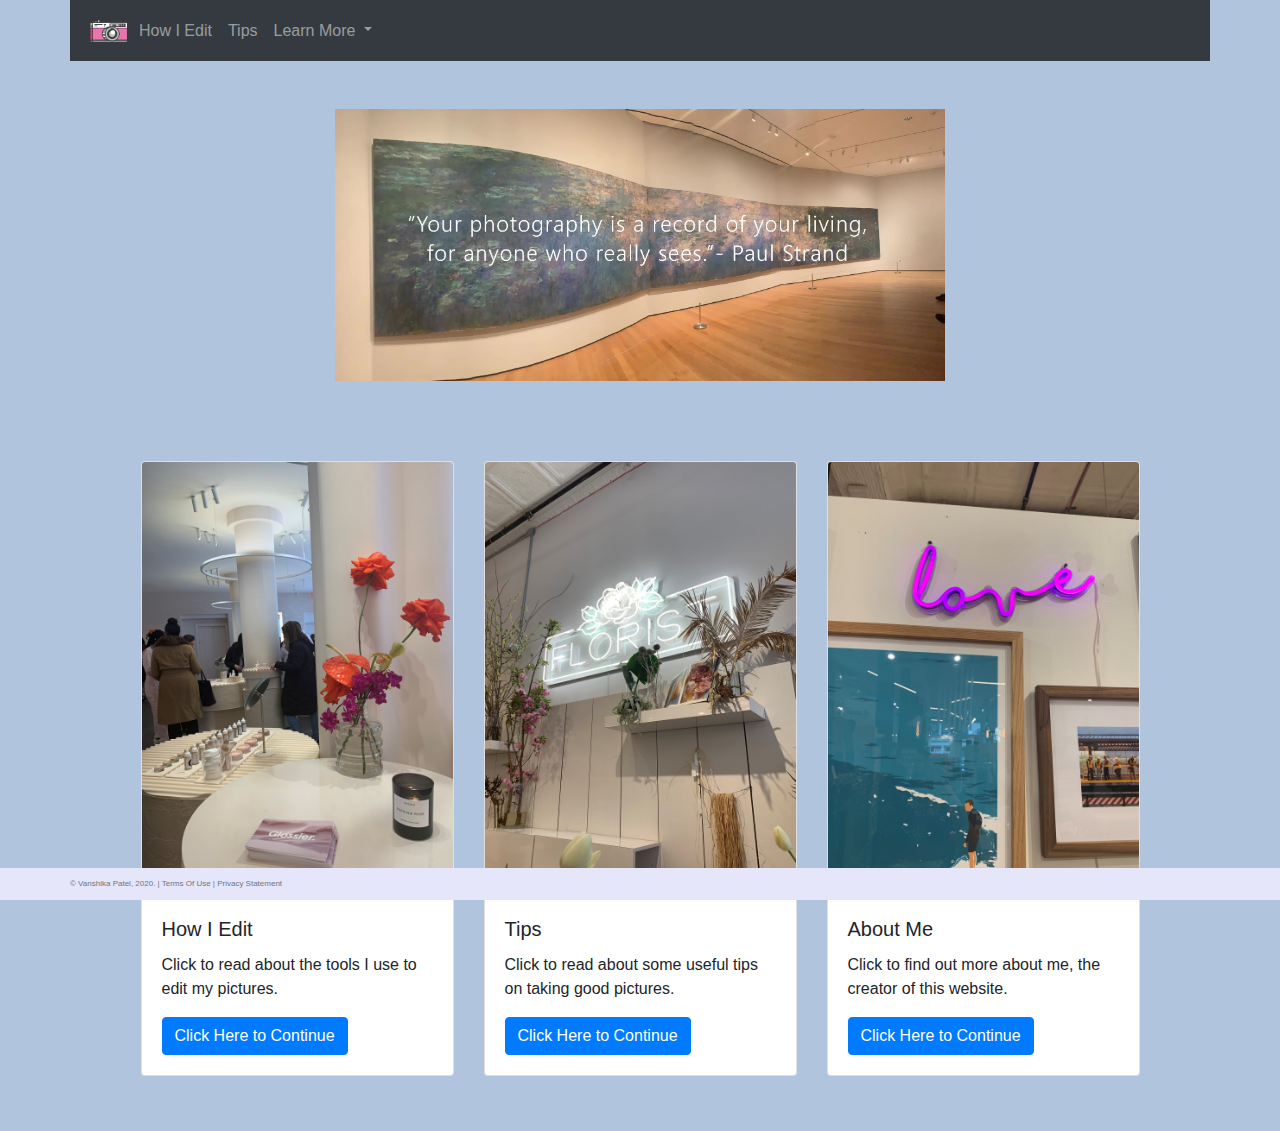
<file: index.html>
<!-- DEVELOPER: Vanshika Patel, IS117-002, Spring 2020-->

<!DOCTYPE html>
<html lang="en">

<head>
    <meta charset="UTF-8">
    <title>vanshika's website</title>
    <link rel="stylesheet"
          href="https://stackpath.bootstrapcdn.com/bootstrap/4.4.1/css/bootstrap.min.css"
          integrity="sha384-Vkoo8x4CGsO3+Hhxv8T/Q5PaXtkKtu6ug5TOeNV6gBiFeWPGFN9MuhOf23Q9Ifjh"
          crossorigin="anonymous">
    <link href="css/main.css" rel="stylesheet">
</head>

<body>

<div class="container">
    <div class="row">
        <nav class="navbar navbar-expand-md justify-content-start bg-dark
        navbar-dark col-12 ">

            <!-- Brand -->
            <a href="index.html"><img src="images/camera.jpg" alt="camera icon" width="45" height="45"></a>

            <!-- Responsive Button for the smaller menu -->
            <button class="navbar-toggler" type="button"
                    data-toggle="collapse" data-target="#collapsibleNavbar">
                <span class="navbar-toggler-icon"></span>
            </button>

            <!-- Links -->
            <div class="collapse navbar-collapse" id="collapsibleNavbar">
                <ul class="navbar-nav">
                    <li class="nav-item">
                        <a class="nav-link" href="edit.html">How I Edit</a>
                    </li>
                    <li class="nav-item">
                        <a class="nav-link" href="tips.html">Tips</a>
                    </li>

                    <!-- Dropdown -->
                    <li class="nav-item dropdown">
                        <a class="nav-link dropdown-toggle" href="#" id="navbardrop" data-toggle="dropdown">
                            Learn More
                        </a>
                        <div class="dropdown-menu">
                            <a class="dropdown-item" href="about.html">About Me</a>
                            <a class="dropdown-item" href="contact.html">Contact Me</a>
                        </div>

                    </li>
                </ul>
            </div>
        </nav>
    </div>

<br>
<br>

    <div class="img-box">
        <img class="center-fit" src="images/jumbotron.jpg" alt="art museum">
    </div>

    <br>

    <div class="card-deck">
        <div class="card">
            <img class="card-img-top" src="images/card1.jpg"  alt="flowers" href="content_1.html">
            <div class="card-body">
                <h5 class="card-title">How I Edit</h5>
                <p class="card-text">Click to read about the tools I use to edit my pictures.</p>
                <p class="card-text"><small class="text-muted"></small></p>
                <a href="edit.html" class="btn btn-primary">Click Here to Continue</a>
            </div>
        </div>

        <div class="card">
            <img class="card-img-top" src="images/card2.jpg"  alt="florist sign">
            <div class="card-body">
                <h5 class="card-title">Tips</h5>
                <p class="card-text">Click to read about some useful tips on taking good pictures.</p>
                <p class="card-text"><small class="text-muted"></small></p>
                <a href="tips.html" class="btn btn-primary">Click Here to Continue</a>
            </div>
        </div>

        <div class="card">
            <img class="card-img-top" src="images/card3.jpg"  alt="love sign">
            <div class="card-body">
                <h5 class="card-title">About Me</h5>
                <p class="card-text">Click to find out more about me, the creator of this website.</p>
                <p class="card-text"><small class="text-muted"></small></p>
                <a href="about.html" class="btn btn-primary">Click Here to Continue</a>
            </div>
        </div>
    </div>
</div>

<footer class="footer page-footer font-small ">
    <div class="container">
        <div class="row">
            <span class="text-muted">&copy; Vanshika Patel, 2020. |  Terms Of Use  |  Privacy Statement</span>
        </div>
    </div>
</footer>
</div>

<script src="https://code.jquery.com/jquery-3.4.1.slim.min.js"
        integrity="sha384-J6qa4849blE2+poT4WnyKhv5vZF5SrPo0iEjwBvKU7imGFAV0wwj1yYfoRSJoZ+n"
        crossorigin="anonymous"></script>
<script src="https://cdn.jsdelivr.net/npm/popper.js@1.16.0/dist/umd/popper.min.js"
        integrity="sha384-Q6E9RHvbIyZFJoft+2mJbHaEWldlvI9IOYy5n3zV9zzTtmI3UksdQRVvoxMfooAo"
        crossorigin="anonymous"></script>
<script src="https://stackpath.bootstrapcdn.com/bootstrap/4.4.1/js/bootstrap.min.js"
        integrity="sha384-wfSDF2E50Y2D1uUdj0O3uMBJnjuUD4Ih7YwaYd1iqfktj0Uod8GCExl3Og8ifwB6"
        crossorigin="anonymous"></script>

</body>
</html>
</file>
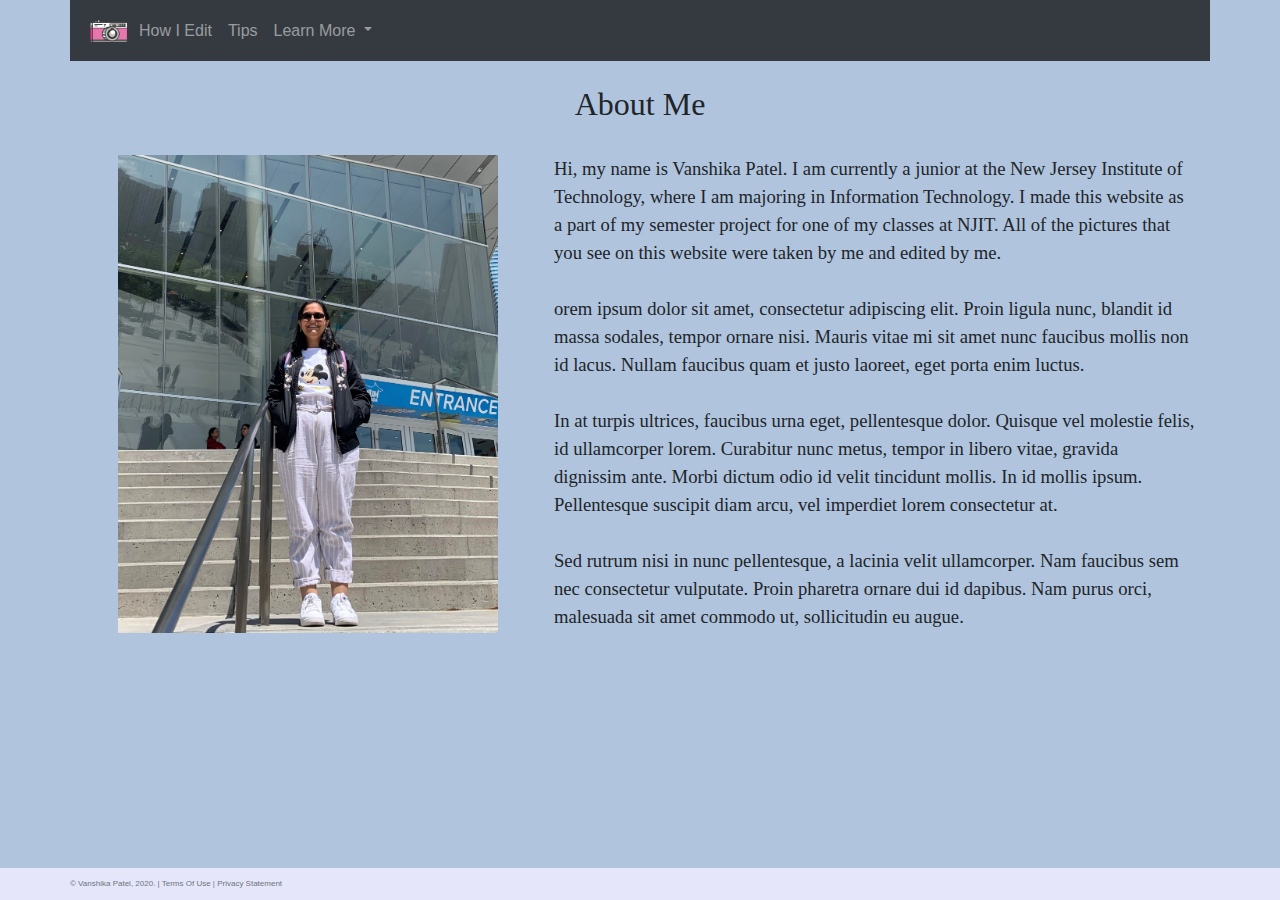
<file: about.html>
<!-- DEVELOPER: Vanshika Patel, IS117-002, Spring 2020-->

<!DOCTYPE html>
<html lang="en">

<head>
    <meta charset="UTF-8">
    <title>vanshika's website</title>
    <link rel="stylesheet"
          href="https://stackpath.bootstrapcdn.com/bootstrap/4.4.1/css/bootstrap.min.css"
          integrity="sha384-Vkoo8x4CGsO3+Hhxv8T/Q5PaXtkKtu6ug5TOeNV6gBiFeWPGFN9MuhOf23Q9Ifjh"
          crossorigin="anonymous">
    <link href="css/main.css" rel="stylesheet">
</head>

<body>

<div class="container">
    <div class="row">
        <nav class="navbar navbar-expand-md justify-content-start bg-dark
        navbar-dark col-12 ">

            <!-- Brand -->
            <a href="index.html"><img src="images/camera.jpg" alt="camera icon" width="45" height="45"></a>

            <!-- Responsive Button for the smaller menu -->
            <button class="navbar-toggler" type="button"
                    data-toggle="collapse" data-target="#collapsibleNavbar">
                <span class="navbar-toggler-icon"></span>
            </button>

            <!-- Links -->
            <div class="collapse navbar-collapse" id="collapsibleNavbar">
                <ul class="navbar-nav">
                    <li class="nav-item">
                        <a class="nav-link" href="edit.html">How I Edit</a>
                    </li>
                    <li class="nav-item">
                        <a class="nav-link" href="tips.html">Tips</a>
                    </li>

                    <!-- Dropdown -->
                    <li class="nav-item dropdown">
                        <a class="nav-link dropdown-toggle" href="#" id="navbardrop" data-toggle="dropdown">
                            Learn More
                        </a>
                        <div class="dropdown-menu">
                            <a class="dropdown-item" href="about.html">About Me</a>
                            <a class="dropdown-item" href="contact.html">Contact Me</a>
                        </div>

                    </li>
                </ul>
            </div>
        </nav>
    </div>

    <br>
    <h2 class="text-center"> About Me </h2> <br>
    <div class="container-me">
        <div class="me">
            <img class="my-pic" alt="a picture of me" src="images/me.jpg" width="400px"/>

            <p class="me-text">
                Hi, my name is Vanshika Patel. I am currently a junior at the New Jersey Institute of
                Technology, where I am majoring in Information Technology. I made this website as a part
                of my semester project for one of my classes at NJIT. All of the pictures that you see on
                this website were taken by me and edited by me. <br> <br>

                orem ipsum dolor sit amet, consectetur adipiscing elit. Proin ligula nunc, blandit id massa sodales,
                tempor ornare nisi. Mauris vitae mi sit amet nunc faucibus mollis non id lacus. Nullam faucibus quam
                et justo laoreet, eget porta enim luctus. <br> <br>

                In at turpis ultrices, faucibus urna eget, pellentesque dolor. Quisque vel molestie felis, id ullamcorper
                lorem. Curabitur nunc metus, tempor in libero vitae, gravida dignissim ante. Morbi dictum odio id velit
                tincidunt mollis. In id mollis ipsum. Pellentesque suscipit diam arcu, vel imperdiet lorem consectetur
                at. <br> <br>

                Sed rutrum nisi in nunc pellentesque, a lacinia velit ullamcorper. Nam faucibus sem nec consectetur vulputate.
                Proin pharetra ornare dui id dapibus. Nam purus orci, malesuada sit amet commodo ut, sollicitudin eu augue.
                <br> <br>
            </p>
        </div>

    <footer class="footer page-footer font-small ">
        <div class="container">
            <div class="row">
                <span class="text-muted">&copy; Vanshika Patel, 2020. |  Terms Of Use  |  Privacy Statement</span>
            </div>
        </div>
    </footer>
</div>

<script src="https://code.jquery.com/jquery-3.4.1.slim.min.js"
        integrity="sha384-J6qa4849blE2+poT4WnyKhv5vZF5SrPo0iEjwBvKU7imGFAV0wwj1yYfoRSJoZ+n"
        crossorigin="anonymous"></script>
<script src="https://cdn.jsdelivr.net/npm/popper.js@1.16.0/dist/umd/popper.min.js"
        integrity="sha384-Q6E9RHvbIyZFJoft+2mJbHaEWldlvI9IOYy5n3zV9zzTtmI3UksdQRVvoxMfooAo"
        crossorigin="anonymous"></script>
<script src="https://stackpath.bootstrapcdn.com/bootstrap/4.4.1/js/bootstrap.min.js"
        integrity="sha384-wfSDF2E50Y2D1uUdj0O3uMBJnjuUD4Ih7YwaYd1iqfktj0Uod8GCExl3Og8ifwB6"
        crossorigin="anonymous"></script>

</div>
</body>
</html>
</file>
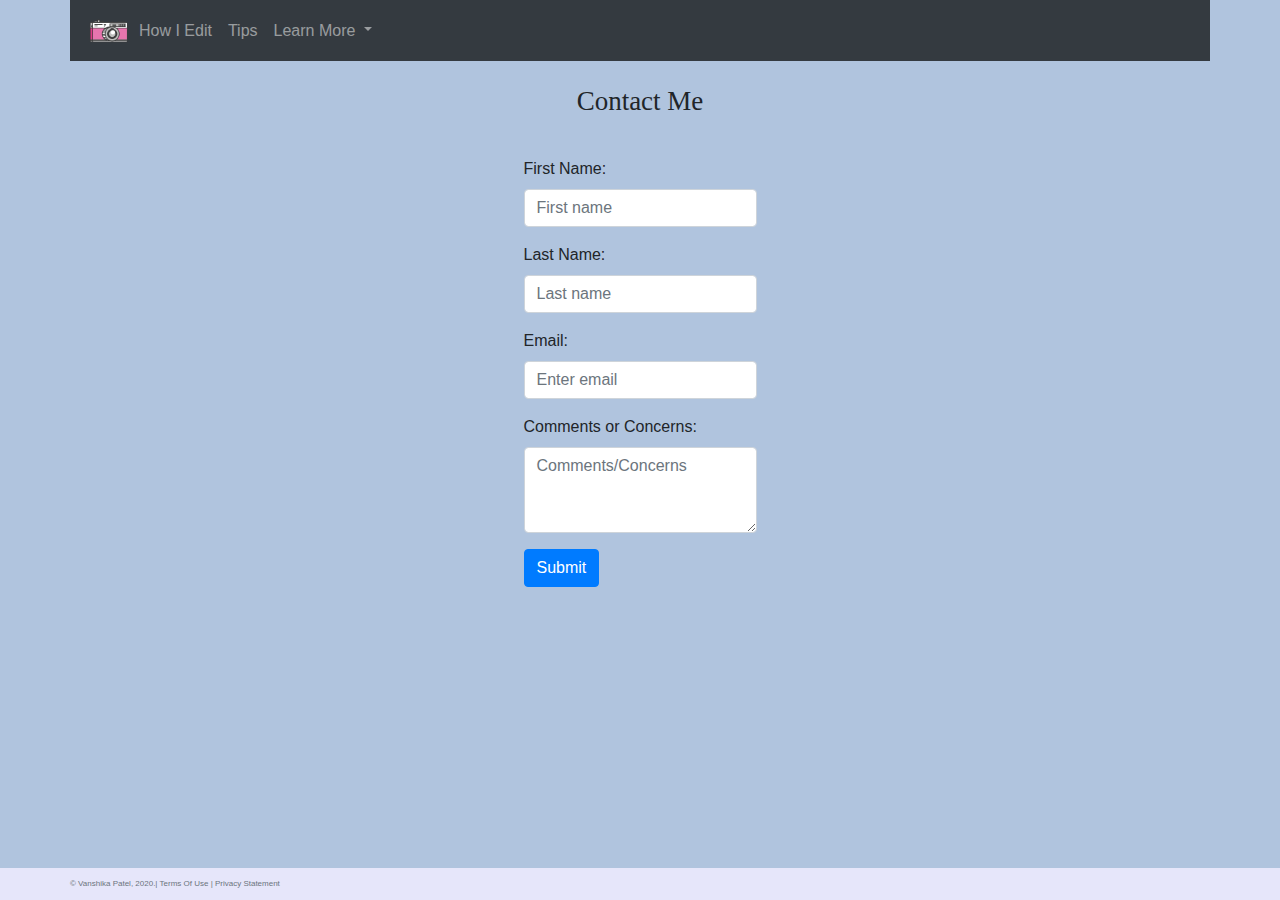
<file: contact.html>
<!-- DEVELOPER: Vanshika Patel, IS117-002, Spring 2020-->

<!DOCTYPE html>
<html lang="en">

<head>
    <meta charset="UTF-8">
    <title>vanshika's website</title>
    <link rel="stylesheet"
          href="https://stackpath.bootstrapcdn.com/bootstrap/4.4.1/css/bootstrap.min.css"
          integrity="sha384-Vkoo8x4CGsO3+Hhxv8T/Q5PaXtkKtu6ug5TOeNV6gBiFeWPGFN9MuhOf23Q9Ifjh"
          crossorigin="anonymous">
    <link href="css/main.css" rel="stylesheet">
</head>

<body>

<div class="container">
    <div class="row">
        <nav class="navbar navbar-expand-md justify-content-start bg-dark
        navbar-dark col-12 ">

            <!-- Brand -->
            <a href="index.html"><img src="images/camera.jpg" alt="camera icon" width="45" height="45"></a>

            <!-- Responsive Button for the smaller menu -->
            <button class="navbar-toggler" type="button"
                    data-toggle="collapse" data-target="#collapsibleNavbar">
                <span class="navbar-toggler-icon"></span>
            </button>

            <!-- Links -->
            <div class="collapse navbar-collapse" id="collapsibleNavbar">
                <ul class="navbar-nav">
                    <li class="nav-item">
                        <a class="nav-link" href="edit.html">How I Edit</a>
                    </li>
                    <li class="nav-item">
                        <a class="nav-link" href="tips.html">Tips</a>
                    </li>

                    <!-- Dropdown -->
                    <li class="nav-item dropdown">
                        <a class="nav-link dropdown-toggle" href="#" id="navbardrop" data-toggle="dropdown">
                            Learn More
                        </a>
                        <div class="dropdown-menu">
                            <a class="dropdown-item" href="about.html">About Me</a>
                            <a class="dropdown-item" href="contact.html">Contact Me</a>
                        </div>

                    </li>
                </ul>
            </div>
        </nav>
    </div>

    <br>

    <div class="big-title display-3">
        <p> Contact Me </p>
    </div>
    <div class="container">
        <div class="row justify-content-sm-center">
            <form action="">
                <br>
                <div class="form-group">
                    <label for="firstname">First Name:</label>
                    <input type="text" class="form-control" id="firstname"
                           placeholder="First name" name="firstname">

                </div>
                <div class="form-group">
                    <label for="lastname">Last Name:</label>
                    <input type="text" class="form-control" id="lastname"
                           placeholder="Last name" name="lastname">

                </div>
                <div class="form-group">
                    <label for="email">Email:</label>
                    <input type="email" class="form-control" id="email"
                           placeholder="Enter email" name="email">

                </div>
                <div class="form-group">
                    <label>Comments or Concerns:</label>
                    <textarea name="comment" id="comment" class="form-control" rows="3" cols="  5" required="required"
                              placeholder="Comments/Concerns"></textarea>
                </div>

                <button type="submit" class="btn btn-primary">Submit</button>
            </form>
        </div>
    </div>

    <footer class="footer page-footer font-small ">
        <div class="container">
            <div class="row">
                <span class="text-muted">&copy; Vanshika Patel, 2020.|  Terms Of Use  |  Privacy Statement</span>
            </div>
        </div>
    </footer>
</div>

<script src="https://code.jquery.com/jquery-3.4.1.slim.min.js"
        integrity="sha384-J6qa4849blE2+poT4WnyKhv5vZF5SrPo0iEjwBvKU7imGFAV0wwj1yYfoRSJoZ+n"
        crossorigin="anonymous"></script>
<script src="https://cdn.jsdelivr.net/npm/popper.js@1.16.0/dist/umd/popper.min.js"
        integrity="sha384-Q6E9RHvbIyZFJoft+2mJbHaEWldlvI9IOYy5n3zV9zzTtmI3UksdQRVvoxMfooAo"
        crossorigin="anonymous"></script>
<script src="https://stackpath.bootstrapcdn.com/bootstrap/4.4.1/js/bootstrap.min.js"
        integrity="sha384-wfSDF2E50Y2D1uUdj0O3uMBJnjuUD4Ih7YwaYd1iqfktj0Uod8GCExl3Og8ifwB6"
        crossorigin="anonymous"></script>

</body>
</html>
</file>
<file: css/main.css>
/* DEVELOPER: Vanshika Patel, IS117-002, Spring 2020 */

* {
    margin: 0;
    padding:0;
}

body {
    background-color: lightsteelblue;
}

/*home page*/


.img-box {
    display: grid;
    height: 100%
}

.center-fit {
    max-width: 55%;
    max-height: 100vh;
    margin: auto;
}

.card-deck {
    padding: 5%;
}

/* contact me page */
.big-title {
    text-align: center;
    font-size: 27px;
    font-family: SansSerif, serif ;
}


/* bullet lists */
.bullet-lists {
    font-family: SansSerif, serif ;
    font-size: 14pt;

}

.list-1 {
    float: left;
    width: 50%;
}

.list-2 {
    float: right;
    width: 50%;
}

/* about me page */

.text-center {
    font-family: SansSerif, serif ;
}

.container-me {
    margin-left: 3%;
}

.my-pic {
    float: left;
    padding-right: 20px;
    max-width: 50%;
}

.me-text {
    max-width: 60%;
    text-align: left;
    padding-left: 5px;
    float: right;
    font-family: SansSerif, serif ;
    font-size: 14pt;
}

.column {
    float: left;
    width: 50%;
}

/* contact me page */


/* footer */

.footer {
    position: fixed;
    left: 0;
    bottom: 0;
    width: 100%;
    background-color: lavender;
    color: white;
    text-align: center;
    padding: 10px;
    font-size: 0.5rem;
}
</file>
